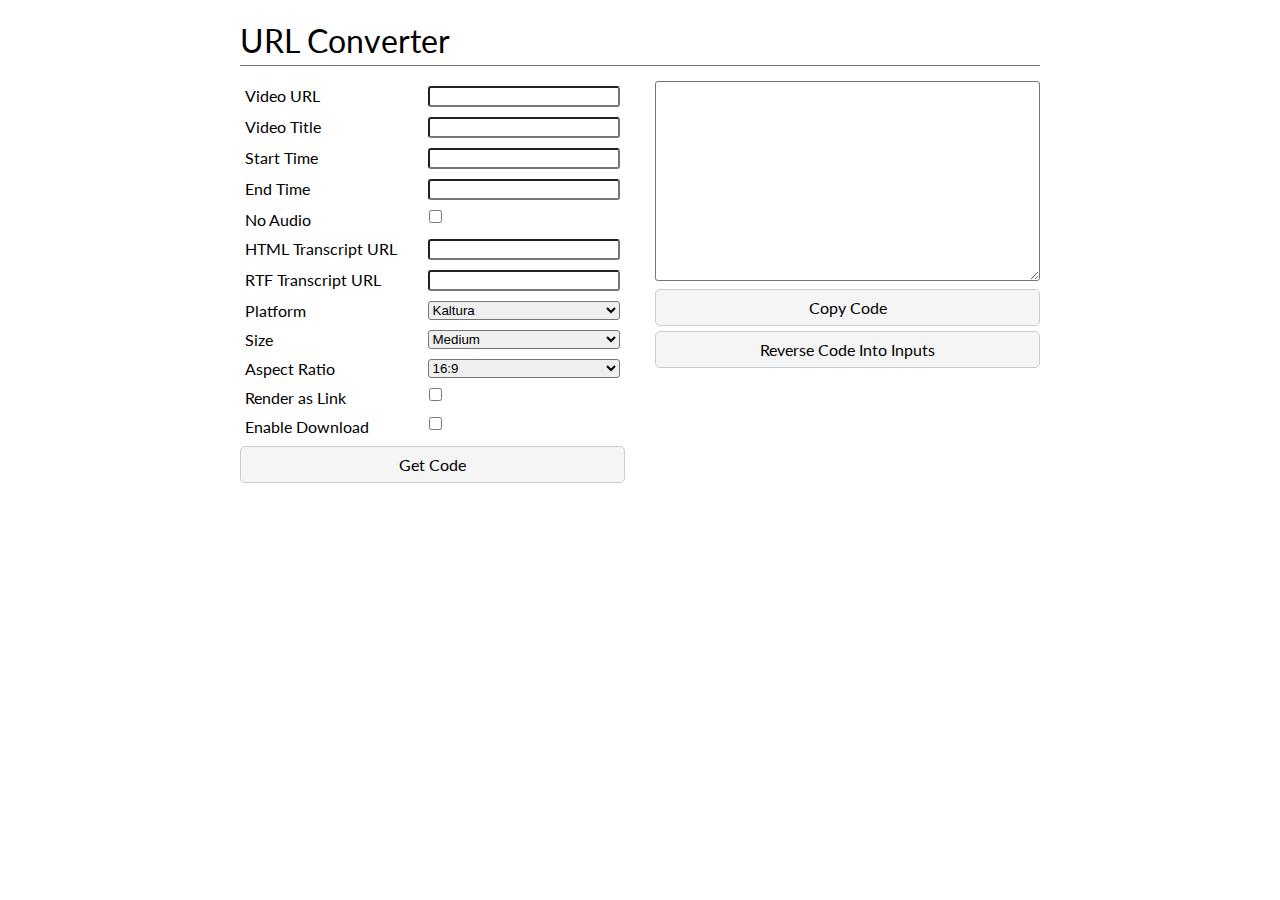
<file: index.html>
<!DOCTYPE html>
<html>

<head>
    <meta charset="UTF-8">
    <title>URL to Embed</title>
    <link rel="stylesheet" href="./styles.css" type="text/css">

    <script src="https://ajax.googleapis.com/ajax/libs/jquery/1.11.1/jquery.min.js"></script>


</head>

<body>
    <div class="container">

        <div id="header">

            <div id="headertitle">
                <h1>URL Converter</h1>
            </div>
        </div>

        <div class="form-box-perspective">
            <div class="left">
                <div>
                    <label>Video URL</label>
                    <input id="url" type="text">
                </div>
                <div>
                    <label>Video Title</label>
                    <input id="videotitle" type="text">
                </div>
                                <div>
                    <label>Start Time</label>
                    <input id="starttime" type="text">
                </div>
                                <div>
                    <label>End Time</label>
                    <input id="endtime" type="text">
                </div>
                <div class="checkwrap">
                    <label>No Audio</label>
                    <input type="checkbox" id="noaudio">
                </div>
                <div>
                    <label>HTML Transcript URL</label>
                    <input id="htmlt" type="text">
                </div>
                <div>
                    <label>RTF Transcript URL</label>
                    <input id="rtft" type="text">
                </div>
                <div>
                    <label>Platform</label>
                    <select id="type">

                        <option value="kaltura">Kaltura</option>
                        <option value="youtube">Youtube</option>
                    </select>
                </div>
                <div>
                    <label>Size</label>
                    <select id="size">
                        <option value="sm">Small</option>
                        <option selected="selected" value="med">Medium</option>
                        <option value="lg">Large</option>
                    </select>
                </div>
                <div>
                    <label>Aspect Ratio</label>
                    <select id="aspect">
                        <option selected="selected" value="16-9">16:9</option>
                        <option value="4-3">4:3</option>

                    </select>
                </div>

                <div class="checkwrap">
                    <label>Render as Link</label>
                    <input type="checkbox" id="link">
                </div>
                <div class="checkwrap">
                    <label>Enable Download</label>
                    <input type="checkbox" id="download">
                </div>
                <button onclick="convert()" id="getcode">
                    <p>Get Code</p>
                </button>


            </div>
            <div class="right">
                <div id="outwrap">
                    <textarea id="output"></textarea>
                    <div id="copied">Output Copied</div>
                </div>
                <button onclick="copy('#output')" id="copybutton">
                    <p>Copy Code</p>
                </button>
                <button onclick="reverse_parse('#output')" id="reversebutton">
                    <p>Reverse Code Into Inputs</p>
                </button>
            </div>


        </div>

    </div>
    <script src="./script.js"></script>
</body>

</html>
</file>
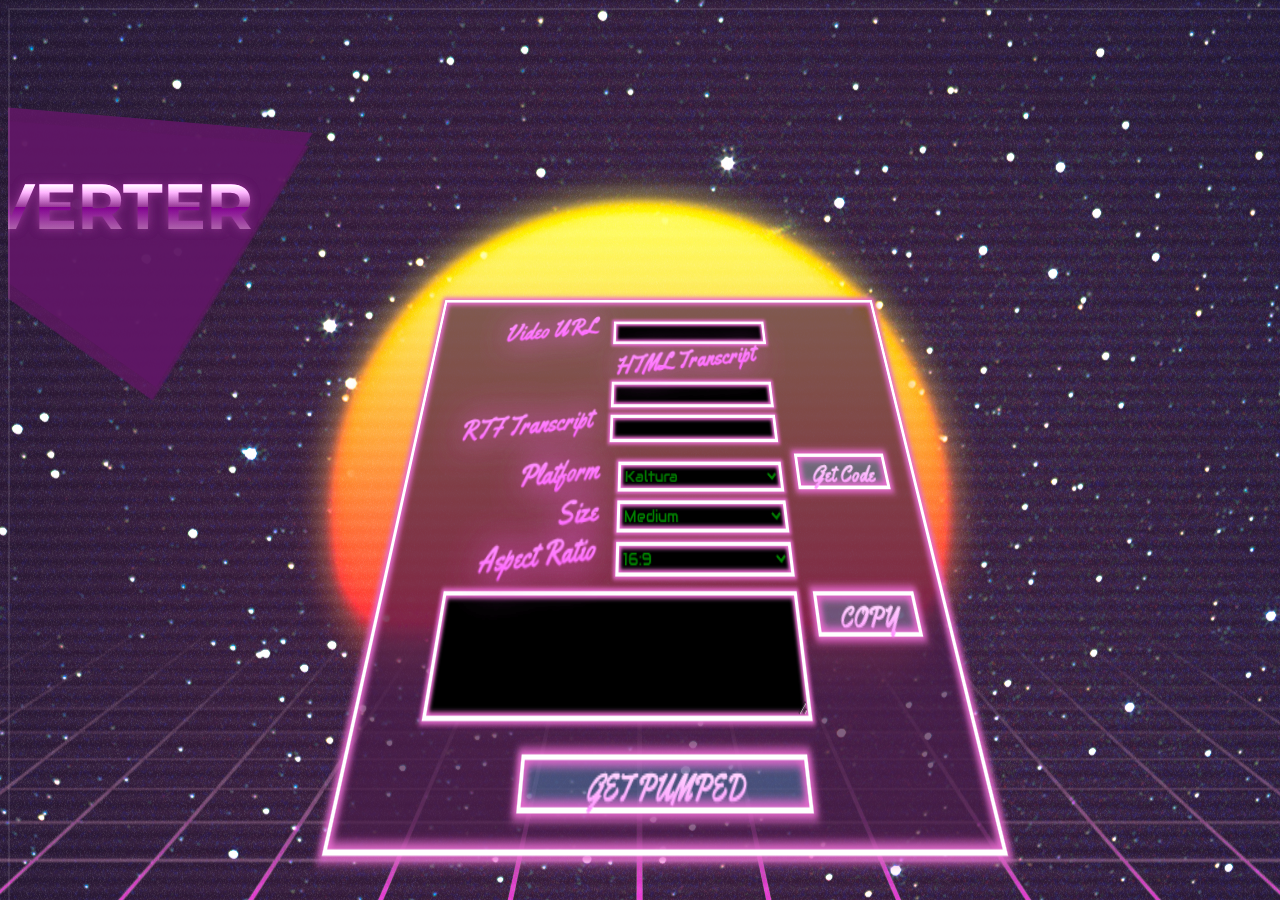
<file: 80s/index.html>
<!DOCTYPE html>
<html>

<head>
    <meta charset="UTF-8">
    <title>URL to Embed</title>
    <link rel="stylesheet" href="./retrowave.css" type="text/css">
    <script src="../script.js"></script>
    <script src="https://ajax.googleapis.com/ajax/libs/jquery/1.11.1/jquery.min.js"></script>
    <link href="https://fonts.googleapis.com/css?family=Montserrat|Yellowtail|Audiowide" rel="stylesheet">

</head>

<body>
    <div class="container">

        <div id="header">
            <div class="triangle"></div>
            <div id="headertitle">
                <h1>URL</h1>
                <h2>CONVERTER</h2>
            </div>
        </div>
        <div class="form-box-perspective">
            <div class="form-box">
                <div class="form-row">
                    <div class="col">
                        <div>
                            <label>Video URL</label>
                            <input id="url" type="text">
                        </div>
                        <div>
                            <label>HTML Transcript</label>
                            <input id="htmlt" type="text">
                        </div>
                        <div>
                            <label>RTF Transcript</label>
                            <input id="rtft" type="text">
                        </div>
                    </div>
                    <div class="col">&nbsp;</div>
                </div>
                <div class="form-row">
                    <div class="col">
                        <div>
                            <label>Platform</label>
                            <select id="type">

                                <option value="kaltura">Kaltura</option>
                                <option value="youtube">Youtube</option>
                            </select>
                        </div>
                        <div>
                            <label>Size</label>
                            <select id="size">
                                <option value="sm">Small</option>
                                <option selected="selected" value="med">Medium</option>
                                <option value="lg">Large</option>
                            </select>
                        </div>
                        <div>
                            <label>Aspect Ratio</label>
                            <select id="aspect">
                                <option selected="selected" value="16-9">16:9</option>
                                <option value="4-3">4:3</option>

                            </select>
                        </div>
                    </div>
                    <div class="col">
                        <button onclick="convert()" id="getcode">
                            <p>Get Code</p>
                        </button>
                    </div>
                </div>


                <div class="form-row">
                    <div class="col">
                        <textarea id="output"></textarea>
                    </div>
                    <div class="col">
                        <button onclick="copy('#output')" id="copybutton">
                            <p>COPY</p>
                        </button>
                    </div>
                </div>
                <div class="form-row easter-egg">


                    <button onclick="easteregg()" id="getpumped">
                        <p>GET PUMPED</p>
                    </button>
                    <div>
                        <iframe id="egg" width='0' height='0' src='https://www.youtube.com/embed/yK0P1Bk8Cx4' frameborder='0'></iframe>
                    </div>
                </div>
            </div>
        </div>
        <div class="grainwrap">
            <div class="grain">
                <iframe class="grain" src="https://www.youtube.com/embed/8tZ_N3wP9Ko?autoplay=1&amp;loop=1&amp;controls=0&amp;iv_load_policy=3&amp;start=5&amp;showinfo=0&amp;autohide=1&amp;rel=0&amp;modestbranding=1"></iframe>
            </div>
        </div>
    </div>

</body>

</html>
</file>
<file: styles.css>
@import url('https://fonts.googleapis.com/css?family=Lato');

#headertitle{
    border-bottom:1px solid #777;
}
html{font-family:'Lato', sans-serif;}
#outwrap{position:relative;}
/*#copied{position:absolute;top:50%;transform:translateY(-50%);font-size:30px;width:100%; text-align:center;color:#555;opacity:0;z-index:0;}*/
#copied{display:none;}

h1{ font-family:'Lato';margin-bottom:5px;font-weight:normal;}
#output{width:100%; box-sizing:border-box;min-height:200px;border-radius:3px;}
.left,.right{width:calc(50% - 15px);  box-sizing:border-box;}
/*.left,.right{border:1px solid black;}*/
.left{float:left;}
.right{float:right;}

.left div{clear:both;}
.form-box-perspective{
    margin-top:15px;
}

label{display:inline-block;padding-right:15px;float:left; margin:5px;}
select, input{width:calc(50%); float:right; margin:5px;box-sizing:border-box;border-radius:3px;}

.form-row{padding:5px 15px; display:flex; justify-content:center;}
.col:first-child{width:calc(80% - 15px);}
.col:last-child{width:20%;padding-left:15px; }
.col{text-align:right;}
.form-row div div{clear:both;text-align:right;vertical-align:center;}



.container{width:90vw;max-width:800px;margin:auto;
}

button{
    height:30px;  margin:auto;
    box-sizing:border-box;
    width:100%;
    padding:8px 14px;
    margin-top:5px;
    height:auto;
    text-align:center;
    font-size:1rem; font-family:'Lato';
    border:1px solid rgb(199, 205, 209);
   border-radius:5px;
    background-color:rgb(245, 245, 245);

    /*Make it better */
    cursor:pointer;
    transition: background-color 0.2s ease-in-out;

}
button:hover{
    color:white;
    transition: background-color 0.2s ease-in-out;
    background-color:#0076c6;
}
button p{
    margin:0;
}

.form-box{
    width:500px;
    padding:10px;
    top:10px;
    left:calc(50% - 250px);
    position:relative;
    background:#8DD6F0;
    font-weight:bold;
    border:3px solid #0C4496;
    font-size:18px;
}

input[type='checkbox']{
    box-sizing:border-box;
   margin-left:0px;
    width:25px;
    margin-right:calc(50% - 15px);
}

input[type='checkbox'] + label{
    font-size:16px;
}

.grain, #egg, .easter-egg{display:none; important!}




.run-animation {

  animation: copied 1.5s 1;
}

@keyframes copied {60%{opacity:1;background-color:white;z-index:5;}100%{ opacity:0;z-index:0;}}
</file>
<file: 80s/retrowave.css>
.form-row{padding:5px 15px; display:flex; justify-content:center;}
.col:first-child{width:calc(80% - 15px);}
.col:last-child{width:20%;padding-left:15px;}
.col{text-align:right;}
.form-row div div{clear:both;text-align:right;}

label{
    display:inline-block;padding-right:15px;
filter:drop-shadow(0 0 15px #FB2F88) brightness(2);
color:#ff4d91;
  background: -webkit-linear-gradient(#ff4d91,#FB2F88);
  -webkit-background-clip: text;
  -webkit-text-fill-color: transparent;
    transform: rotate(-5deg);

}
.form-row  select, input{width:170px;}
button{height:30px; width:100%;text-align:center;}
button{
        -webkit-box-shadow:
    0px 0px 5px 3px #E96CD0,
    inset 0px 0px 5px 3px #E96CD0;
  -moz-box-shadow:
    0px 0px 5px 3px #E96CD0,
    inset 0px 0px 5px 3px #E96CD0;
  -o-box-shadow:
    0px 0px 5px 3px #E96CD0,
    inset 0px 0px 5px 3px #E96CD0;
  box-shadow:
    0px 0px 35x 3px #E96CD0,
    inset 0px 0px 5px 3px #E96CD0;
    background:none;
    width:100%;
    text-align:center;
    font-family:'Montserrat',sans-serif;
    font-weight:bold;
        background:rgba(70,195,233,0.3);
    border:3px solid white;
    filter:brightness(1);
    /*Make it better */
    cursor:pointer;
}

button p{
    margin:0;
    font-size:20px;
    font-family:'Yellowtail';
      background: -webkit-linear-gradient(#ff4d91,#FB2F88);
  -webkit-background-clip: text;
  -webkit-text-fill-color: transparent;
    filter:brightness(3);
}
#copybutton{height:30px;}
#output{width:calc(90% - 5px);height:70px;}

#egg{visibility:hidden;}
#egg iframe{height:0px; width:0px;}
.container{height:100vh; width:100vw;
    position:fixed;
overflow:hidden;
    -webkit-filter: brightness(2);
          filter: brightness(2);

}
body{
      background-color:#6D4390;
    background-image: url('./bg.jpg');
    background-position:center 10%;
}


.triangle {
  border-top: rgba(48,11,51,0.87) 280px solid;
  border-left: transparent 280px solid;
  border-right: transparent 280px solid;
  -webkit-transform: skewX(30deg) rotate(5deg);
          transform: skewX(30deg) rotate(5deg);
  position: absolute;
  top: 30px;
  left: 10px;
  -webkit-filter: drop-shadow(-10px 14px 0px rgba(48,11,51,0.87));
          filter: drop-shadow(-10px 14px 0px rgba(48,11,51,0.87));
}
#header div{position:absolute; left:calc(50% - 400px); top:100px;}
#headertitle{margin-top:-20px;margin-left:-30px}
#header{width:400px;
      -webkit-filter: brightness(1);
          filter: brightness(1);}
#header h1{
    font-family:'Yellowtail';
    font-size:5em;
    color:#ff4d91;
    filter:drop-shadow(0 0 2px #ff4d91);
    margin:0;
    margin-top:-30px;
}
#header h2{
    margin:0;
    margin-left:60px;
    font-family: 'Montserrat', sans-serif;
  background: -webkit-linear-gradient(top, #e0cde1 0%, #4b1c4b 51%, #400047 51%, #675460 100%);
  -webkit-background-clip: text;
  -webkit-text-fill-color: transparent;
  -webkit-filter: drop-shadow(0 0 5px #4b1c4b);
          filter: drop-shadow(0 0 5px #4b1c4b);
  font-size: 4em;
  text-align: center;

}
.form-box-perspective{
       -webkit-perspective:300px;
    perspective:300px;
    z-index:5;
}
.form-box{

        -webkit-transform: rotateX(20deg); /* Chrome, Safari, Opera  */
    transform: rotateX(20deg);
    z-index:5;
    width:500px;
    padding:10px;
    top:300px;
    left:calc(50% - 250px);
    position:relative;
    background:#62bfc8;
    background-color:rgba(75, 28, 75,0.7);
    font-family:'Yellowtail',sans-serif;
    font-weight:bold;
    border:3px solid white;
    font-size:24px;

     -webkit-box-shadow:
    0px 0px 5px 3px #E96CD0,
    inset 0px 0px 5px 3px #E96CD0;
  -moz-box-shadow:
    0px 0px 5px 3px #E96CD0,
    inset 0px 0px 5px 3px #E96CD0;
  -o-box-shadow:
    0px 0px 5px 3px #E96CD0,
    inset 0px 0px 5px 3px #E96CD0;
  box-shadow:
    0px 0px 5px 3px #E96CD0,
    inset 0px 0px 5px 3px #E96CD0;
           -webkit-filter: brightness(.5);
          filter: brightness(.5);}
}
.grain {

    background:none;
  position: fixed;
  top: 0; right: 0; bottom: 0; left: 0;
  z-index: -99;
}
.grain-wrap,
.grain iframe {
    opacity:0.1;
  position: absolute;
  top: 0;
  left: 0;
  width: 100%;
  height: 100%;

  pointer-events: none;
}

#getpumped{
    width:50%;
}
input, select, textarea{
    font-family:'Audiowide', sans-serif;
    background:black;
    color:green;
    border:3px solid white;

         -webkit-box-shadow:
    0px 0px 3px 2px #E96CD0,
    inset 0px 0px 3px 2px #E96CD0;
  -moz-box-shadow:
    0px 0px 3px 2px #E96CD0,
    inset 0px 0px 3px 2px #E96CD0;
  -o-box-shadow:
    0px 0px 3px 2px #E96CD0,
    inset 0px 0px 3px 2px #E96CD0;
  box-shadow:
    0px 0px 3px 2px #E96CD0,
    inset 0px 0px 3px 2px #E96CD0;

}
</file>
